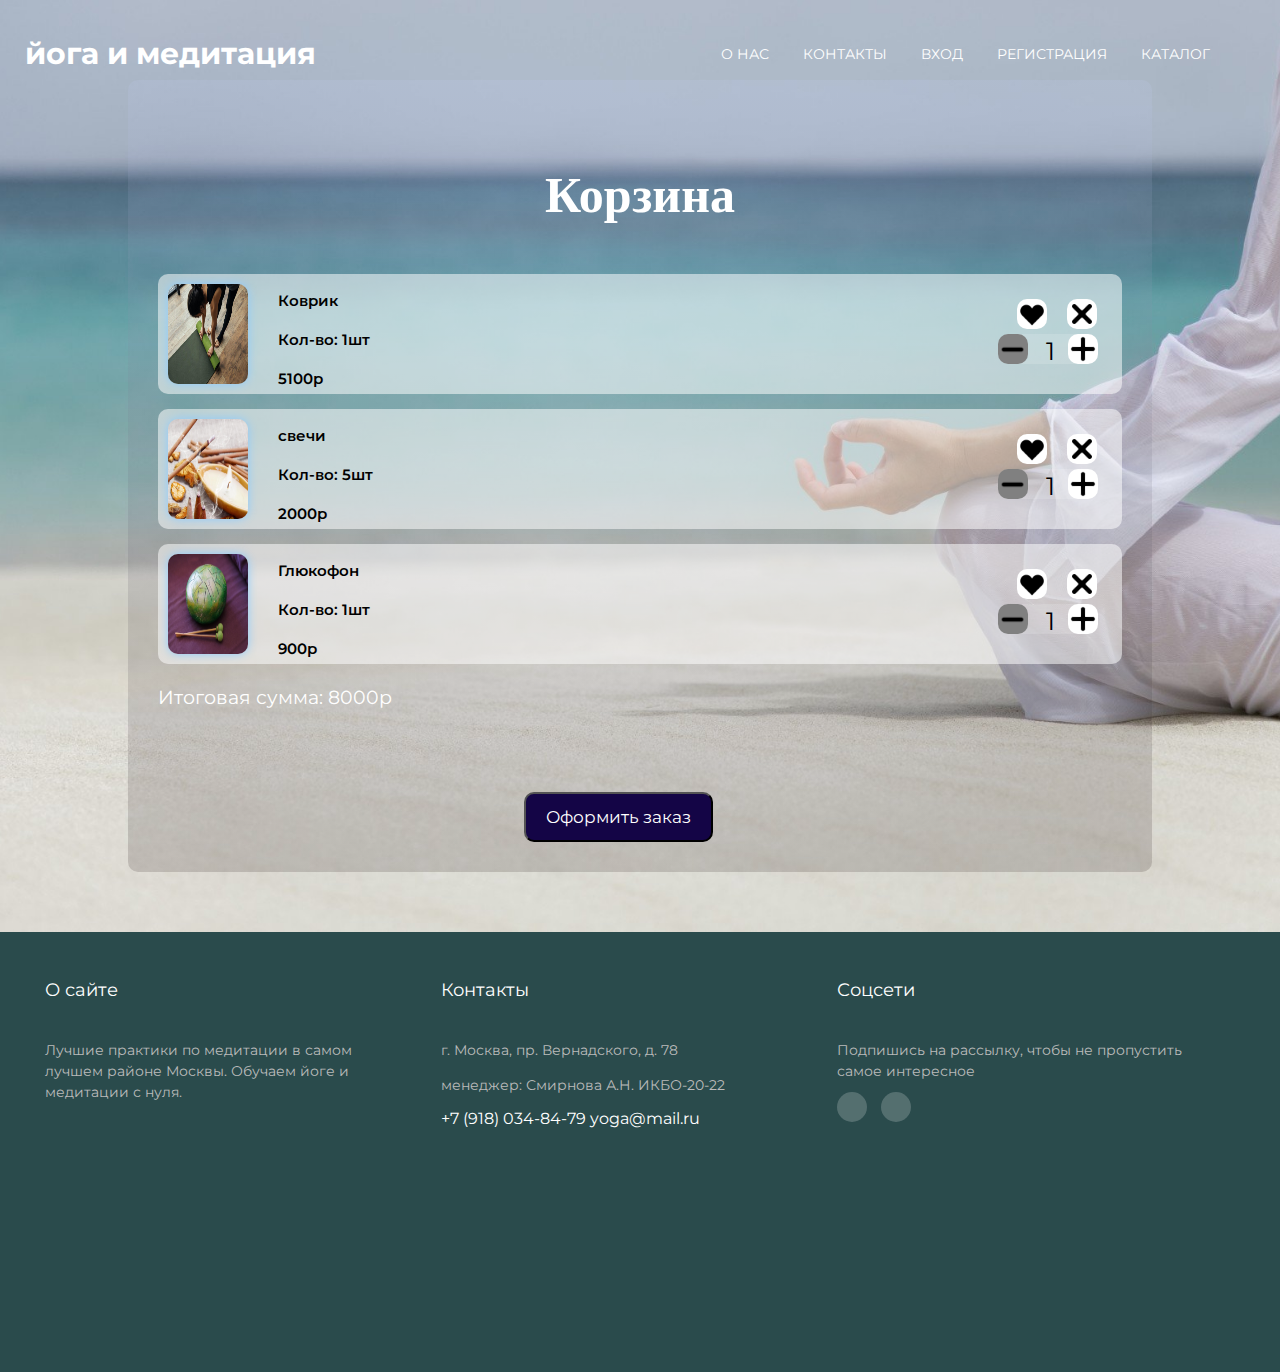
<file: cart.html>
<!DOCTYPE html>
<html lang="en">
  <head>
    <meta charset="UTF-8" />
    <meta name="viewport" content="width=device-width, initial-scale=1.0" />
    <title>Cart</title>
    <link rel="stylesheet" href="assets/css/cart.css" />

      <link href="https://fonts.googleapis.com/css?family=Kaushan+Script|Montserrat:300i,400,700&amp;subset=cyrillic-ext" rel="stylesheet">
    <link rel="stylesheet" href="https://use.fontawesome.com/releases/v5.7.2/css/all.css" integrity="sha384-fnmOCqbTlWIlj8LyTjo7mOUStjsKC4pOpQbqyi7RrhN7udi9RwhKkMHpvLbHG9Sr" crossorigin="anonymous">
  </head>
  
<header class="header">
  <div class="container">
      <div class="header__inner">
          <input id="nav-toggle-checkbox" type="checkbox" />
          <label class="menu__btn" for="nav-toggle-checkbox">
              <div class="nav-toggle" type="button">
                  <span class="nav-toggle__item">Menu</span>
              </div>
          </label>
          <div class="header__logo">йога и медитация</div>
          
          <nav class="nav">
              <a class="nav__link" href="./index.html">о нас</a>
              <a class="nav__link" href="#footer">контакты</a>
              <a class="nav__link" href="./login.html">вход</a>
              <a class="nav__link" href="./registration.html">регистрация</a>
              <a class="nav__link" href="./catalog.html">каталог</a>
              <a class="nav__link" href="./cart.html">
                  <i class="fas fa-shopping-cart"></i>
              </a>
              
          </nav>

          
      </div>
  </div>
</header>

  <body>
    <main>
      <section class="intro">
        <div class="container1">
          <h1>Корзина</h1>
          <div class="cont"></div>
          <button id="button_do">Оформить заказ</button>
        </div>
      </section>
    </main>
    <footer class="footer" id="footer">
      <div class="footer-row">
          <div class="footer-col">
                <h4>О сайте</h4>
                <p class="example_1">
                    Лучшие практики по медитации в самом лучшем районе Москвы. Обучаем йоге и медитации с нуля.
                </p>
            </div>
            <div class="footer-col">
                <h4>Контакты</h4>
                <p class="adress">
                    г. Москва, пр. Вернадского, д. 78
                </p>
                <p class="adress">
                    менеджер: Смирнова А.Н. ИКБО-20-22
                </p>
                <a 
                href="tel:+79180348479" id="contacts">+7 (918) 034-84-79
                </a>
                
                <a href="mailto:yoga@mail.ru" id="contacts">yoga@mail.ru</a>
                
            </div>
            
            <div class="footer-col">
                <h4>Соцсети</h4>
                <p>Подпишись на рассылку, чтобы не пропустить самое интересное</p>
                <div class="social-links">
                    <a href="#"><i class="fab fa-youtube"></i></a>
                    <a href="#"><i class="fab fa-vk"></i></a>
                </div>
                
            </div>
      </div>
 </footer>
  </body>
  <script src="cart.js"></script>
</html>
</file>
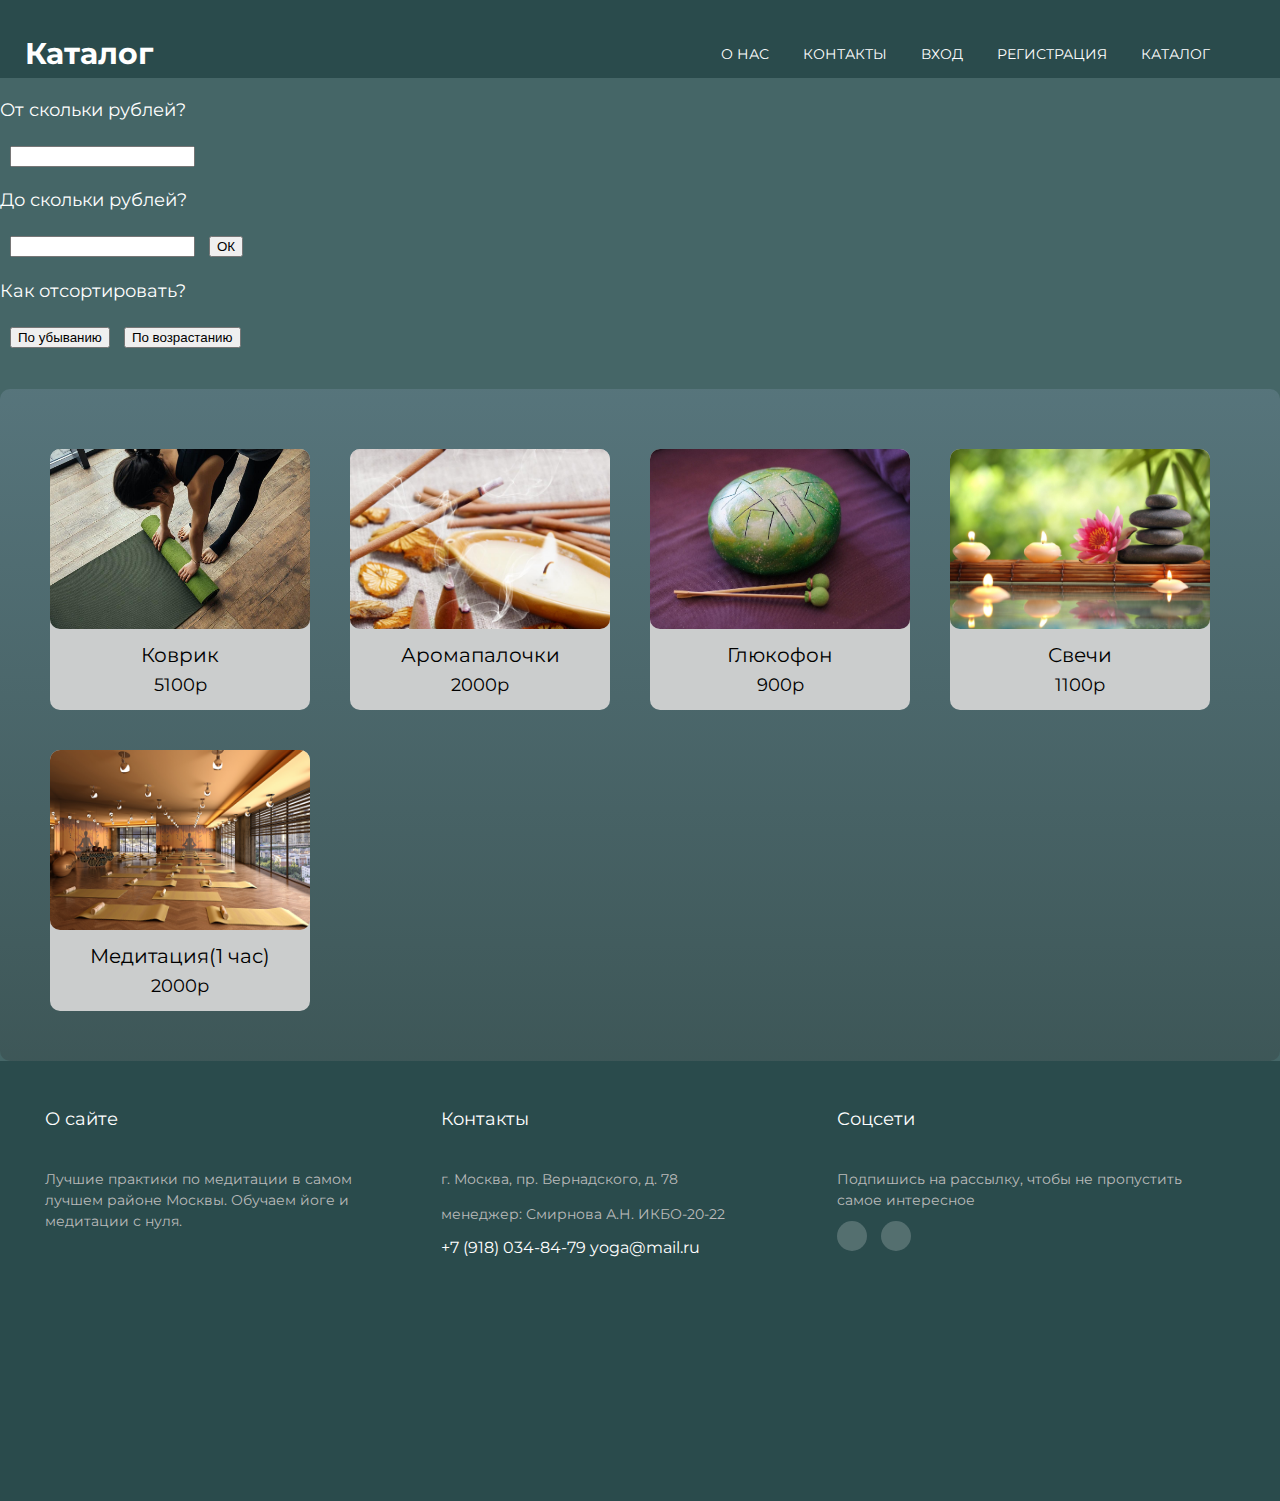
<file: catalog.html>
<!DOCTYPE html>
<html lang="en">
  <head>
    <meta charset="UTF-8" />
    <meta name="viewport" content="width=device-width, initial-scale=1.0" />
    <title>Catalog</title>
    <link rel="stylesheet" href="assets/css/catalog.css" />
    <link href="https://fonts.googleapis.com/css?family=Kaushan+Script|Montserrat:300i,400,700&amp;subset=cyrillic-ext" rel="stylesheet">
    <link rel="stylesheet" href="https://use.fontawesome.com/releases/v5.7.2/css/all.css" integrity="sha384-fnmOCqbTlWIlj8LyTjo7mOUStjsKC4pOpQbqyi7RrhN7udi9RwhKkMHpvLbHG9Sr" crossorigin="anonymous">
  </head>
  <body>

  <header class="header">
      <div class="container">
          <div class="header__inner">
              <input id="nav-toggle-checkbox" type="checkbox" />
              <label class="menu__btn" for="nav-toggle-checkbox">
                  <div class="nav-toggle" type="button">
                      <span class="nav-toggle__item">Menu</span>
                  </div>
              </label>
              <div class="header__logo">Каталог</div>

              <nav class="nav">
                <a class="nav__link" href="./index.html">о нас</a>
                <a class="nav__link" href="#footer">контакты</a>
                <a class="nav__link" href="./login.html">вход</a>
                <a class="nav__link" href="./registration.html">регистрация</a>
                <a class="nav__link" href="./catalog.html">каталог</a>
                <a class="nav__link" href="./cart.html">
                    <i class="fas fa-shopping-cart"></i>
                </a>
                
            </nav>


          </div>
      </div>
  </header>

  <p>От скольки рублей?</p>
    <input />
    <p>До скольки рублей?</p>
    <input />
    <button type="submit">ОК</button>

    <p>Как отсортировать?</p>
    <button id="incr_button">По убыванию</button>
    <button id="decr_button">По возрастанию</button>
    <div class="container1"></div>
    <footer class="footer"  id="footer">
      <div class="footer-row">
           <div class="footer-col">
                <h4>О сайте</h4>
                <p class="example_1">
                    Лучшие практики по медитации в самом лучшем районе Москвы. Обучаем йоге и медитации с нуля.
                </p>
            </div>
            <div class="footer-col">
                <h4>Контакты</h4>
                <p class="adress">
                    г. Москва, пр. Вернадского, д. 78
                </p>
                <p class="adress">
                    менеджер: Смирнова А.Н. ИКБО-20-22
                </p>
                <a 
                href="tel:+79180348479" id="contacts">+7 (918) 034-84-79
                </a>
                
                <a href="mailto:yoga@mail.ru" id="contacts">yoga@mail.ru</a>
                
            </div>
            
            <div class="footer-col">
                <h4>Соцсети</h4>
                <p>Подпишись на рассылку, чтобы не пропустить самое интересное</p>
                <div class="social-links">
                    <a href="#"><i class="fab fa-youtube"></i></a>
                    <a href="#"><i class="fab fa-vk"></i></a>
                </div>
                
            </div>
      </div>
 </footer>
  </body>
  <script src="catalog.js"></script>
</html>
</file>
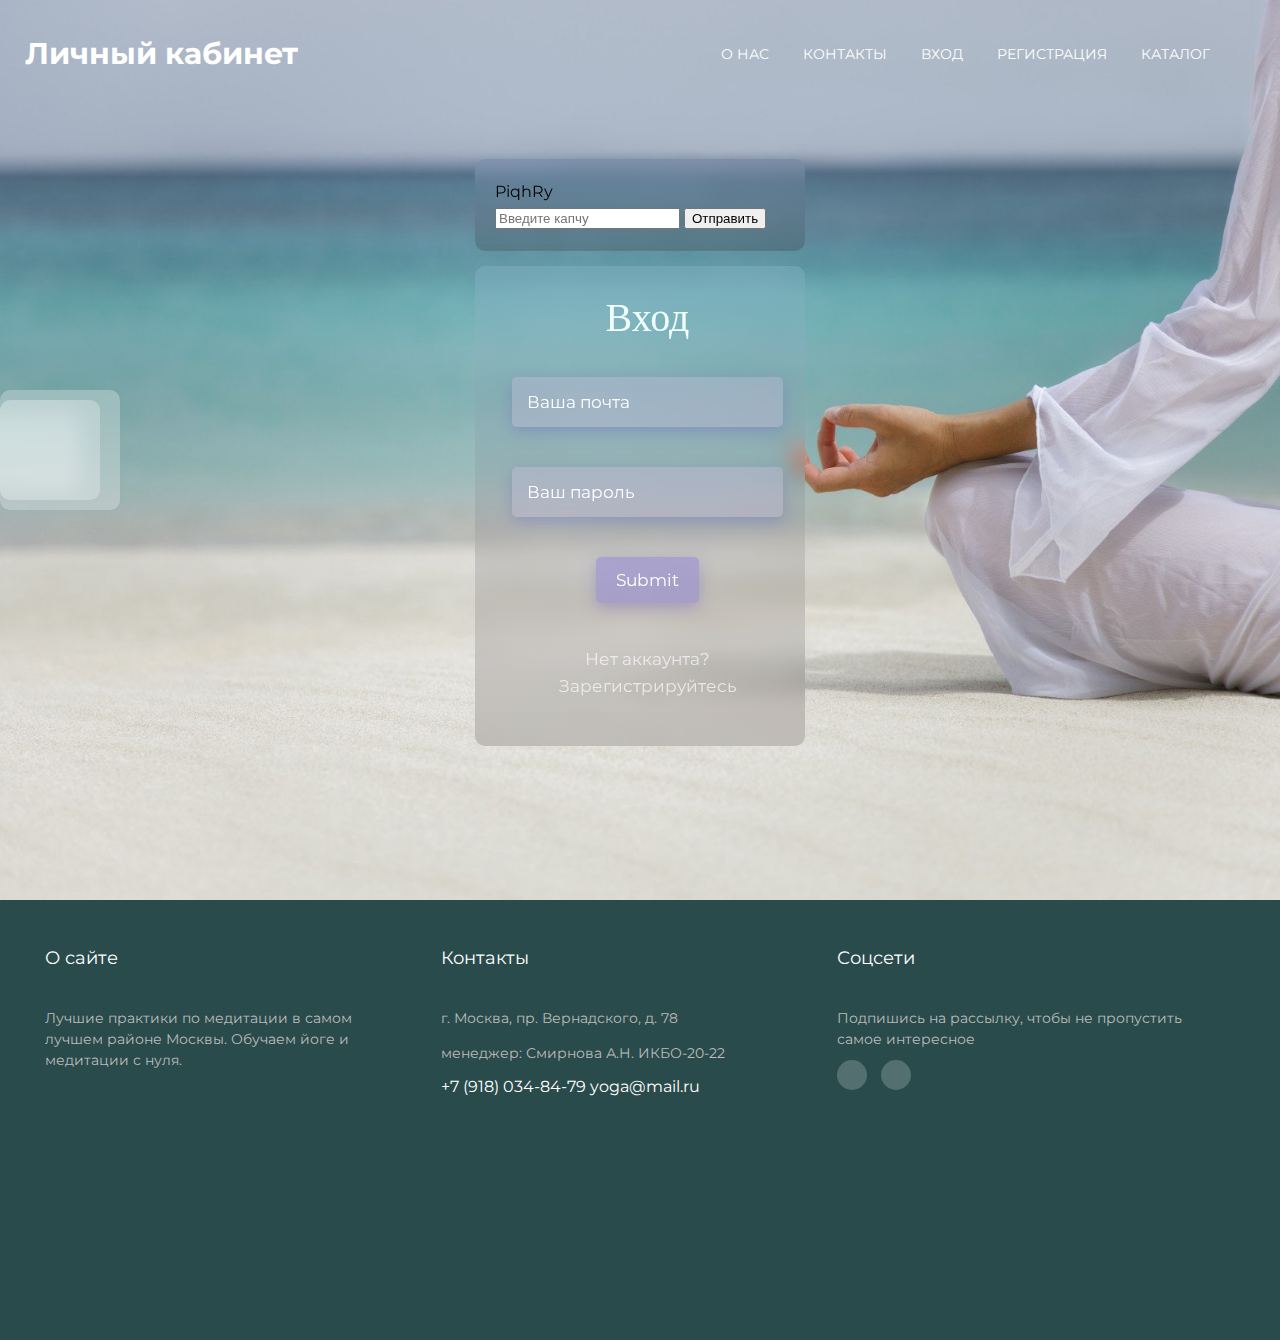
<file: login.html>
<!DOCTYPE html>
<html lang="en">
  <head>
    <meta charset="UTF-8" />
    <meta name="viewport" content="width=device-width, initial-scale=1.0" />
    <title>Login</title>
    <link rel="stylesheet" href="assets/css/style_log.css" />
    <link href="https://fonts.googleapis.com/css?family=Kaushan+Script|Montserrat:300i,400,700&amp;subset=cyrillic-ext" rel="stylesheet">
    <link rel="stylesheet" href="https://use.fontawesome.com/releases/v5.7.2/css/all.css" integrity="sha384-fnmOCqbTlWIlj8LyTjo7mOUStjsKC4pOpQbqyi7RrhN7udi9RwhKkMHpvLbHG9Sr" crossorigin="anonymous">

  </head>
  <header class="header">
    <div class="container">
        <div class="header__inner">
            <input id="nav-toggle-checkbox" type="checkbox" />
            <label class="menu__btn" for="nav-toggle-checkbox">
                <div class="nav-toggle" type="button">
                    <span class="nav-toggle__item">Menu</span>
                </div>
            </label>
            <div class="header__logo">Личный кабинет</div>
            
            <nav class="nav">
              <a class="nav__link" href="./index.html">о нас</a>
              <a class="nav__link" href="#footer">контакты</a>
              <a class="nav__link" href="./login.html">вход</a>
              <a class="nav__link" href="./registration.html">регистрация</a>
              <a class="nav__link" href="./catalog.html">каталог</a>
              <a class="nav__link" href="./cart.html">
                  <i class="fas fa-shopping-cart"></i>
              </a>
              
          </nav>

            
        </div>
    </div>
</header>

  <body>
    <div class="intro">
        <span id="span1"></span>
        <span id="span1"></span>
        <span id="span1"></span>
        <!-- <h2 class="intro__suptitle">Личный кабинет</h2> -->
        <form id="captchaForm" onsubmit="validateCaptcha(event)">
        <div id="captcha"></div>
        <input type="text" id="captchaInput" placeholder="Введите капчу" />
        <button type="submit" id="submitButton">Отправить</button>
        </form>
    

    <script src="capcha.js"></script>
    <form action="" method="get">
      <fieldset>
        <legend>Вход</legend>
        <div class="aaa">
          <p>
            <input
              class="input_value"
              type="email"
              name="email"
              pattern="[a-z0-9._%+-]+@[a-z0-9.-]+\.[a-z]{2,}$"
              required
              placeholder="Ваша почта"
            />
          </p>
          <p>
            <input
              class="input_value"
              type="password"
              name="password"
              id="password"
              placeholder="Ваш пароль"
              required
            />
          </p>
          <p>
            <input type="submit" id="button-g" disabled onclick="fun()" />
          </p>
          <a href="registration.html" class="button"
            >Нет аккаунта? Зарегистрируйтесь</a>
        </div>
      </fieldset>
    </form>
    
    </div>
    

    <footer class="footer"  id="footer">
      <div class="footer-row">
          <div class="footer-col">
                <h4>О сайте</h4>
                <p class="example_1">
                    Лучшие практики по медитации в самом лучшем районе Москвы. Обучаем йоге и медитации с нуля.
                </p>
            </div>
            <div class="footer-col">
                <h4>Контакты</h4>
                <p class="adress">
                    г. Москва, пр. Вернадского, д. 78
                </p>
                <p class="adress">
                    менеджер: Смирнова А.Н. ИКБО-20-22
                </p>
                <a 
                href="tel:+79180348479" id="contacts">+7 (918) 034-84-79
                </a>
                
                <a href="mailto:yoga@mail.ru" id="contacts">yoga@mail.ru</a>
                
            </div>
            
            <div class="footer-col">
                <h4>Соцсети</h4>
                <p>Подпишись на рассылку, чтобы не пропустить самое интересное</p>
                <div class="social-links">
                    <a href="#"><i class="fab fa-youtube"></i></a>
                    <a href="#"><i class="fab fa-vk"></i></a>
                </div>
                
            </div>
      </div>
 </footer>
  </body>
  <script src="capcha.js"></script>
</html>
</file>
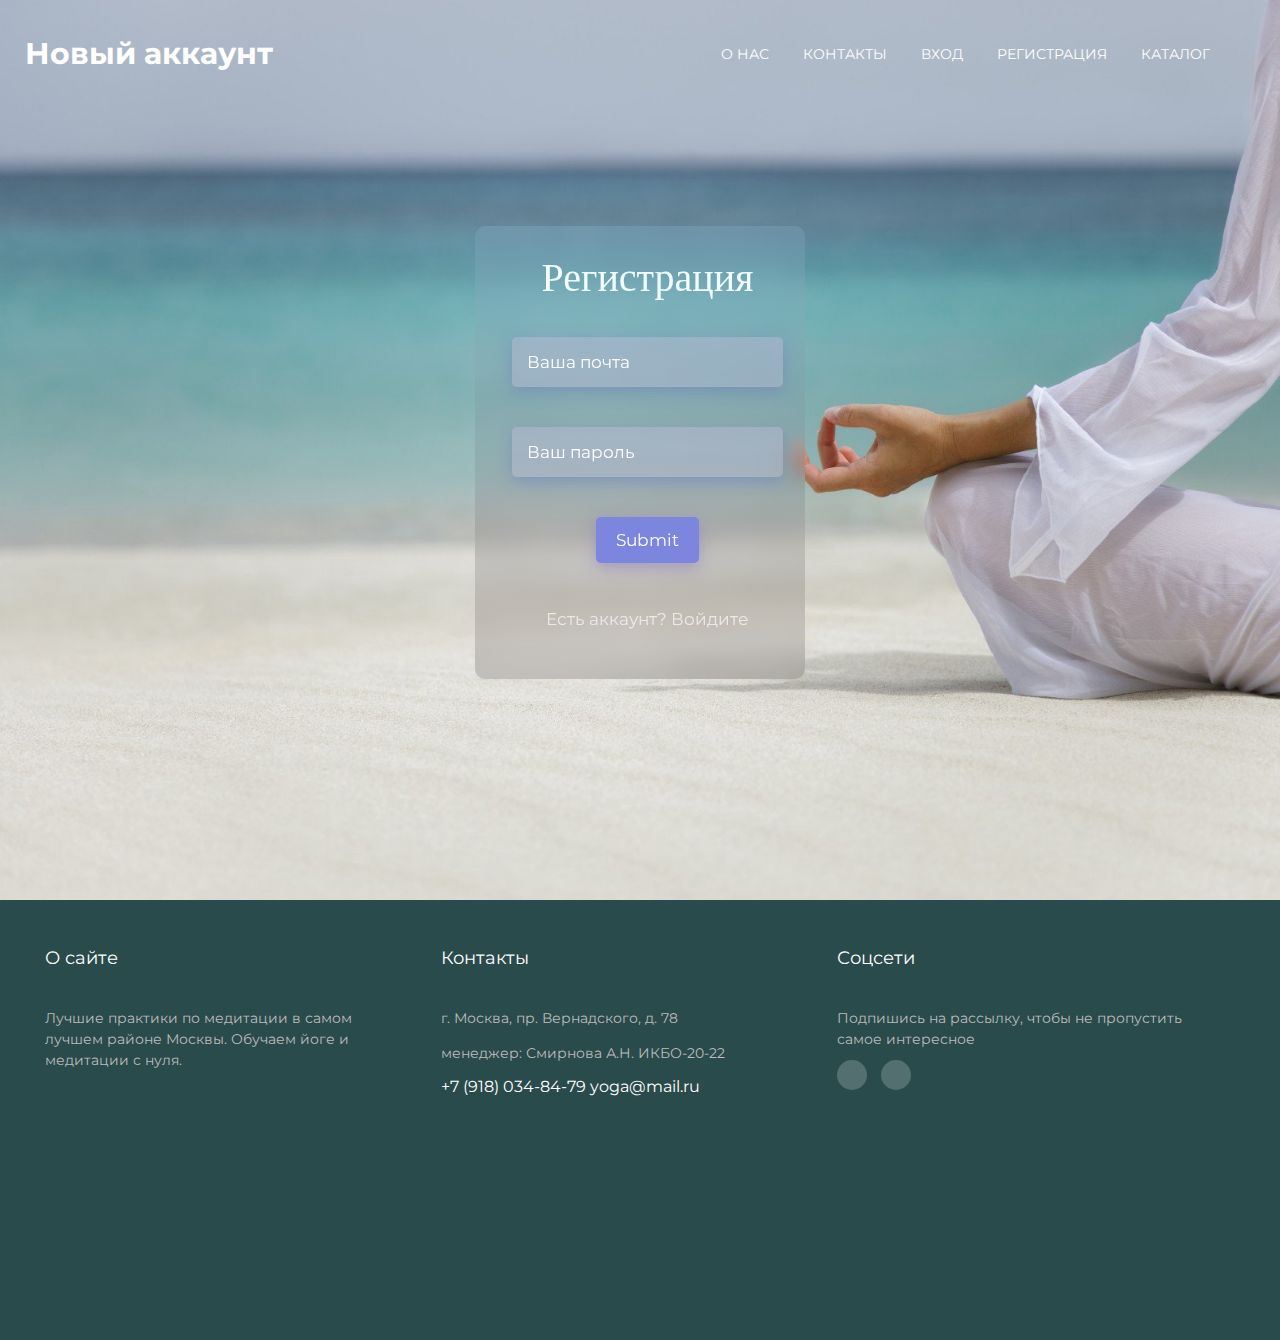
<file: registration.html>
<!DOCTYPE html>
<html lang="en">
  <head>
    <meta charset="UTF-8" />
    <meta name="viewport" content="width=device-width, initial-scale=1.0" />
    <title>Login</title>
    <link rel="stylesheet" href="assets/css/style_reg.css" />
    <link href="https://fonts.googleapis.com/css?family=Kaushan+Script|Montserrat:300i,400,700&amp;subset=cyrillic-ext" rel="stylesheet">
    <link rel="stylesheet" href="https://use.fontawesome.com/releases/v5.7.2/css/all.css" integrity="sha384-fnmOCqbTlWIlj8LyTjo7mOUStjsKC4pOpQbqyi7RrhN7udi9RwhKkMHpvLbHG9Sr" crossorigin="anonymous">

  </head>
  <header class="header">
    <div class="container">
        <div class="header__inner">
            <input id="nav-toggle-checkbox" type="checkbox" />
            <label class="menu__btn" for="nav-toggle-checkbox">
                <div class="nav-toggle" type="button">
                    <span class="nav-toggle__item">Menu</span>
                </div>
            </label>
            <div class="header__logo">Новый аккаунт</div>
            
            <nav class="nav">
              <a class="nav__link" href="./index.html">о нас</a>
              <a class="nav__link" href="#footer">контакты</a>
              <a class="nav__link" href="./login.html">вход</a>
              <a class="nav__link" href="./registration.html">регистрация</a>
              <a class="nav__link" href="./catalog.html">каталог</a>
              <a class="nav__link" href="./cart.html">
                  <i class="fas fa-shopping-cart"></i>
              </a>
              
          </nav>

            
        </div>
    </div>
</header>

  <body>
    <div class="intro">
        <span></span>
        <span></span>
        <span></span>
        <!-- <h2 class="intro__suptitle">Новый аккаунт</h2> -->
        
    

    <script src="capcha.js"></script>
    <form action="" method="get">
      <fieldset>
        <legend>Регистрация</legend>
        <div class="aaa">
          <p>
            <input
              class="input_value"
              type="email"
              name="email"
              pattern="[a-z0-9._%+-]+@[a-z0-9.-]+\.[a-z]{2,}$"
              required
              placeholder="Ваша почта"
            />
          </p>
          <p>
            <input
              class="input_value"
              type="password"
              name="password"
              id="password"
              placeholder="Ваш пароль"
              required
            />
          </p>
          <p>
            <input type="submit" id="button-g"/>
          </p>
          <a href="login.html" class="button"
            >Есть аккаунт? Войдите</a>
        </div>
      </fieldset>
    </form>
    </div>
    

    <footer class="footer"  id="footer">
      <div class="footer-row">
           <div class="footer-col">
                <h4>О сайте</h4>
                <p class="example_1">
                    Лучшие практики по медитации в самом лучшем районе Москвы. Обучаем йоге и медитации с нуля.
                </p>
            </div>
            <div class="footer-col">
                <h4>Контакты</h4>
                <p class="adress">
                    г. Москва, пр. Вернадского, д. 78
                </p>
                <p class="adress">
                    менеджер: Смирнова А.Н. ИКБО-20-22
                </p>
                <a 
                href="tel:+79180348479" id="contacts">+7 (918) 034-84-79
                </a>
                
                <a href="mailto:yoga@mail.ru" id="contacts">yoga@mail.ru</a>
                
            </div>
            
            <div class="footer-col">
                <h4>Соцсети</h4>
                <p>Подпишись на рассылку, чтобы не пропустить самое интересное</p>
                <div class="social-links">
                    <a href="#"><i class="fab fa-youtube"></i></a>
                    <a href="#"><i class="fab fa-vk"></i></a>
                </div>
                
            </div>
      </div>
 </footer>
  </body>
  <script src="capcha.js"></script>
</html>
</file>
<file: assets/css/cart.css>
body {
  background-color: #ffffff;
  font-family: 'Montserrat', sans-serif;
  line-height: 1.6;
  margin: 0;
}
/* 
h1 {
  font-family: 'Montserrat', sans-serif;
  font-weight: 10;
  color: white;
  font-size: 40px;
  text-align: center;
  margin-bottom: 80px;
} */


/* container */
.container {
  width: 100%;
  max-width: 1230px;
  padding: 0 15px;
  margin: 0 auto;
}
.container1 {
  background-image: linear-gradient(
    to bottom,
    rgba(200, 211, 255, 0.134),
      rgba(23, 8, 8, 0.16)
  );
  padding: 30px;
  padding-top: 40px;
  margin: auto;
  margin-top: 80px;

  margin-bottom: 60px;
  margin-left: 10%;
  margin-right: 10%;
  border-radius: 10px;
 
  position: relative;
}

.product-container {
  position: relative;
  width: 100%;
  height: 120px;
  border-radius: 10px;
  background-color: rgba(255, 255, 255, 0.527);
  display: flex;
  flex-wrap: wrap;
  margin-bottom: 15px;
  transition: filter 0.2s ease;
}

.product-container:hover {
  transform: scale(1.05);
}

.img-for-product {
  margin: 10px;
  height: 100px;
  width: 80px;
  border-radius: 10px;
  box-shadow: 0 0 10px #8bcbff;
}

.inscriptions-text {
  top: 10px;
  left: 10px;
  font-family: 'Montserrat', sans-serif;
  font-weight: 600;
  font-size: 15px;
}

.inscriptions {
  margin-left: 20px;

}

#button_do {
  font-size: 17px;
  font-family: 'Montserrat', sans-serif;
  display: inline-block;
  padding: 13px 20px;
  color: rgb(255, 255, 255);
  background-color: #140546;
  border-radius: 10px;
  text-decoration: none;
  margin-top: 60px;
  margin-left: 38%;
  margin-right: 38%;
  
}

.like-container {
  position: absolute;
  width: 30px;
  height: 30px;
  right: 75px;
  top: calc(50% - 35px);
}

.background {
  position: relative;
  background-color: white;
  border-radius: 10px;
  width: 30px;
  height: 30px;
}

.like {
  position: absolute;
  height: 24px;
  width: 24px;
  margin-top: 4px;
  margin-left: 3px;
}

.cross-container {
  position: absolute;
  width: 30px;
  height: 30px;
  right: 25px;
  top: calc(50% - 35px);
}

.cross {
  position: absolute;
  height: 20px;
  width: 20px;
  margin-top: 5px;
  margin-left: 5px;
}

.counter-container {
  position: absolute;
  display: flex;
  width: 100px;
  height: 30px;
  top: calc(50%);
  right: 24px;
  border-radius: 10px;
  background-color: #ffffff27;
}

.plus-container {
  position: absolute;
  right: 0;
  background-color: white;
  width: 30px;
  height: 30px;
  border-radius: 10px;
}

.minus-container {
  position: absolute;
  background-color: gray;
  width: 30px;
  height: 30px;
  border-radius: 10px;
}

.minus {
  position: absolute;
  top: 1px;
  width: 29px;
  height: 29px;
}

.plus {
  position: absolute;
  top: 6px;
  left: 6px;
  transform: rotate(45deg);
  width: 18px;
  height: 18px;
}

.num {
  position: absolute;
  font-family: 'Montserrat', sans-serif;
  color: black;
  font-size: 25px;
  right: 43%;
  top: -3px;
  margin: 0;
}

.summa {
  font-family: 'Montserrat', sans-serif;
  color: rgb(255, 255, 255);
  font-size: 19px;
}

h1 {
  margin-bottom: 40px;
  font-family: 'Kaushan Script', cursive;
  font-size: 50px;
  color: #fff;
  text-align: center;
  z-index: 100;
}

.intro {
  display: flex;
  flex-direction: column;
  justify-content: center;
  width: 100%;
  height: 100vh;
  min-height: 100px;
  position: relative;

  background: url("../images/background.jpg") center no-repeat;
  -webkit-background-size: cover;
  background-size: cover;
}

/* footer */

.footer-row {
  display: flex;
  align-items: start;
  flex-wrap: wrap;
  /* display: grid; */
  /* grid-template-columns: repeat(3, 3fr); */
}

.footer{
  background-color: #2a4b4c;
  padding: 20px 30px;
  min-height: 400px;
}

.footer-col{
  width: 30%;
  padding: 0 15px; 
}

.footer p {
  color: #bbbbbb;
  font-size: 14px;
  line-height: 1.5;
  margin-bottom: 10px;
}

.footer-col ul{
  list-style: none;
}

.footer-col h4{
  font-size: 18px;
  color: #ffffff;
  margin-bottom: 35px;
  font-weight: normal;
  position: relative;
}



.footer-col ul li a{
  font-size: 14px;
  color: #ffffff;
  text-decoration: none;
  font-weight: 300;
  color: #bbbbbb;
  display: block;
  transition: all 0.3s ease;
}

.footer-col ul li:not(:last-child) {
  margin-bottom: 10px;
}

.footer-col .social-links a{
  display: inline-block;
  height: 30px;
  width: 30px;
  background-color: rgba(255,255,255,0.2);
  margin:0 10px 10px 0;
  text-align: center;
  line-height: 30px;
  border-radius: 50%;
  color: #ffffff;
  transition: all 0.5s ease;
}

.footer .subscribe {
  margin-top: 10px;
  position: relative;
}

.footer input {
  outline: none;
  border: 1px solid #fff;
  background: #10201c;
  height: 40px;
  font-size: 14px;
  color: #fff;
  width: 100%;
  padding-left: 20px;
  caret-color: #fff;
}

.subfooter {
  background: #121212;
  color:rgb(170, 170, 170);
  padding: 30px 70px;
  font-size: 12px;
  text-align: center;
}

/*social*/

.footer-col .social-links a{
display: inline-block;
height: 30px;
width: 30px;
background-color: rgba(255,255,255,0.2);
margin:0 10px 10px 0;
text-align: center;
line-height: 30px;
border-radius: 50%;
color: #ffffff;
transition: all 0.5s ease;
}
.footer-col .social-links a:hover{
color: #24262b;
background-color: #ffffff;
}

i {
margin-top: 6px;
}
/* 10 практика */

/* Header */
.header {
  width: 100%;
  padding-top: 30px;

  position: absolute;
  top: 0;
  left: 0;
  right: 0;
  z-index: 1000;
}

.header .fixed {
  background-color: #eb8b8d;
  box-shadow: 0 3px 10px rgba(0, 0, 0, 0.2);

  position: fixed;
  top: 0;
  left: 0;
  right: 0;

  transform: translate3d(0, 0, 0);
}

.header.active {
  background-color: #eb8b8d;
}

.header__inner {
  display: flex;
  justify-content: space-between;
  align-items: center;
}

.header__logo {
  font-size: 30px;
  font-weight: 700;
  color: #fff;
}


/* Nav */
.nav {
  font-size: 14px;
  text-transform: uppercase;
}
.menu__btn{
  display: inline-block;
  width: 30px;
  height: 20px;
  border: 0;
  background: none;
  cursor: pointer;
  position: absolute;
  top: 24px;
  right: 24px;
  z-index: 1;
}

#nav-toggle-checkbox{
  position: absolute;
  z-index: -666;
  opacity: 0;
}
#nav-toggle-checkbox:checked ~ .nav{
  display: block;
}
#nav-toggle-checkbox:checked ~ .menu__btn > .nav-toggle > .nav-toggle__item{
  background-color: rgba(0,0,0,0) !important;
}
#nav-toggle-checkbox:checked ~ .menu__btn > .nav-toggle > .nav-toggle__item:before{
  animation-name: before_anim_in;
  animation-direction: normal;

  animation-fill-mode: forwards;         /* When the spec is finished */

  animation-duration: 0.3s;
}
#nav-toggle-checkbox:checked ~ .menu__btn > .nav-toggle > .nav-toggle__item:after{
  animation-name: after_anim_in;
  animation-direction: normal;
  animation-fill-mode: forwards;         /* When the spec is finished */

  animation-duration: 0.3s;
}



@keyframes after_anim_in {
  from {
      bottom: 8px;
  }
  50%{
      bottom: 0;
  }

  to {
      bottom: 0;
      transform: rotate(-45deg);
  }
}
@keyframes before_anim_in {
  from {
      top: 8px;
  }
  50%{
      top: 0;
  }

  to {
      top: 0;
      transform: rotate(45deg);
  }
}


.nav__link {
  display: inline;
  vertical-align: top;
  margin: 0 15px;
  position: relative;

  color: #fff;
  text-decoration: none;

  transition: color .1s linear;
}
.nav-toggle {
  width: 30px;
  padding: 10px 0;
  display: none;
  margin-left: 0;

  font-size: 0;
  color: transparent;

  border: 0;
  background: none;
  cursor: pointer;
}


.nav__link:after {
  content: "";
  display: block;
  width: 100%;
  height: 3px;

  background-color: #fce38a;
  opacity: 0;

  position: absolute;
  top: 100%;
  left: 0;
  z-index: 1;

  transition: opacity .1s linear;
}

.nav__link:hover {
  color: #fce38a;
}

.nav__link:hover:after,
.nav__link.active:after {
  opacity: 1;
}

.nav__link.active {
  color: #fce38a;
}


/* Nav toggle */
.nav-toggle {
  width: 30px;
  padding: 10px 0;
  display: none;

  font-size: 0;
  color: transparent;

  border: 0;
  background: none;
  cursor: pointer;

  position: absolute;
  top: 24px;
  right: 24px;
  z-index: 1;
}

.nav-toggle__item {
  display: block;
  width: 100%;
  height: 3px;

  background-color: #fff;

  position: absolute;
  top: 0;
  right: 0;
  bottom: 0;
  left: 0;
  margin: auto;

  transition: background .2s linear;
}

.nav-toggle.active .nav-toggle__item ~ .nav{
  background: none;
}

.nav-toggle__item:before,
.nav-toggle__item:after {
  content: "";
  width: 100%;
  height: 3px;

  background-color: #fff;

  position: absolute;
  left: 0;
  z-index: 1;

  transition: transform .2s linear;
}

.nav-toggle__item:before {
  top: -8px;
}

.nav-toggle__item:after {
  bottom: -8px;
}

.nav-toggle.active .nav-toggle__item:before {
  transform-origin: left top;
  transform: rotate(45deg) translate3d(0px, -2px, 0)
}

.nav-toggle.active .nav-toggle__item:after {
  transform-origin: left bottom;
  transform: rotate(-45deg) translate3d(0px, 3px, 0);
}


/* Button */
.btn {
  display: inline-block;
  vertical-align: top;
  padding: 8px 30px;

  border: 3px solid #fff;

  font-size: 14px;
  font-weight: 700;
  color: #fff;
  text-transform: uppercase;
  text-decoration: none;

  transition: background .1s linear, color .1s linear;
}

.btn:hover {
  background-color: #fff;
  color: #333;
}




/* Intro */
.intro {
  display: flex;
  flex-direction: column;
  justify-content: center;
  width: 100%;
  min-height: 820px;
  position: relative;
  height: auto;
  background: url("../images/background.jpg") center no-repeat;
  -webkit-background-size: cover;
  background-size: cover;
}

.intro__inner {
  width: 100%;
  max-width: 880px;
  margin: 0 auto;

  text-align: center;
}

.intro__title {
  color: #fff;
  font-size: 150px;
  font-weight: 700;
  text-transform: uppercase;
  line-height: 1;
}

.intro__title:after {
  content: "";
  display: block;
  width: 60px;
  height: 3px;
  margin: 60px auto;

  background-color: #fff;
}

.intro__suptitle {
  margin-bottom: 20px;

  font-family: 'Kaushan Script', cursive;
  font-size: 72px;
  color: #fff;
}

/* Section */
.section {
  padding: 80px 0;
}

.section--devices {
  margin-bottom: 40px;
  padding-bottom: 0;

  background: url("../images/devices-bg.jpg") center no-repeat;
  -webkit-background-size: cover;
  background-size: cover;
}

.section--gray {
  background-color: #f8f8f8;
}

.section--gray2 {
  background-color: #919090;
}

.section--map {
  padding: 40px 0;
  background: #e6e6e6 url("../images/map-bg.jpg") center no-repeat / cover;
}

.section__header {
  width: 100%;
  max-width: 950px;
  margin: 0 auto 50px;

  text-align: center;
}

.section__suptitle {
  font-family: 'Kaushan Script', cursive;
  font-size: 24px;
  color: #333;
}

.section__title {
  font-size: 30px;
  font-weight: 700;
  color: #333;
  text-transform: uppercase;
}

.section__title:after {
  content: "";
  display: block;
  width: 60px;
  height: 3px;
  margin: 30px auto;

  background-color: #f38181;
}

.section__text {
  font-size: 15px;
  color: #999;
}



@media (max-width: 1230px) {

  /* Intro */
  .intro__suptitle {
      font-size: 52px;
  }

  .intro__title {
      font-size: 120px;
  }

  /* Reviews */
  .reviews__text {
      font-size: 20px;
  }


}

@media (max-width: 990px) {

  /* Intro */
  .intro__suptitle {
      font-size: 32px;
  }

  .intro__title {
      font-size: 80px;
  }


}

@media (max-width: 770px) {

  /* Intro */
  .intro {
      min-height: 650px;
  }


  /* Header */
  .header {
      padding: 10px 0;
  }

  /* Nav */
  .nav {
      display: none;
      width: 100%;

      position: absolute;
      top: 100%;
      left: 0;

      background-color: #508587;
  }

  .nav__link {
      display: block;
      margin: 0;
      padding: 8px 20px;
  }

  .nav-toggle {
      display: block;
  }


  /* Section */
  .section {
      padding: 40px 0;
  }

  .section--devices {
      padding-bottom: 0;
  }



}


@media (max-width: 575px) {

  /* Intro */
  .intro__suptitle {
      font-size: 22px;
  }

  .intro__title {
      font-size: 40px;
  }

  /* Section */
  .section__header {
      margin-bottom: 50px;

  }


  .section__suptitle {
      font-size: 20px;
  }

  .section__title {
      font-size: 24px;
  }

  .section__title:after {
      margin: 20px auto;
  }
  text{
    color: none;
  }

}
@media (max-width: 500px){
  .inscriptions-text{
    font-size: 0;
  }

}
#contacts{
  text-decoration: none;
  color: white;
}
</file>
<file: assets/css/catalog.css>
body {
  background-color: rgba(1, 46, 48, 0.734);
  font-family: 'Montserrat', sans-serif;
  line-height: 1.6;
  margin: 0;
}nav-toggle
p,input,button{
  margin-left: 10px;
}
 
.container {
  width: 100%;
  max-width: 1230px;
  padding: 0 15px;
  margin: 0 auto;
}
h1 {
  font-family: 'Kaushan Script', cursive;
  font-weight: 10;
  color: white;
  font-size: 72px;
  text-align: center;
  margin-bottom: 40px;
}

.container1 {
  display: flex;
  flex-wrap: wrap;
  background-image: linear-gradient(
    to bottom,
    rgba(200, 211, 255, 0.134),
      rgba(23, 8, 8, 0.16)
  );
  padding: 30px;
  padding-top: 40px;
  margin: auto;
  margin-top: 40px;
  border-radius: 10px;
  width: auto;
  position: relative;
}

.product-container {
  position: relative;

  width: 260px;
  height: auto;
  padding-bottom: 10px;
  background-color: #cbcdcd;
  border-radius: 10px;
  margin: 20px;
}

.product-img {
  overflow: hidden;
  display: block;
  width: 260px;
  height: 180px;
  border-radius: 10px;
  margin-bottom: 0;
  padding-bottom: 0;
}

.caption {
  font-family: 'Montserrat', sans-serif;
  font-size: 20px;
  margin-top: 10px;
  text-align: center;
}

.caption-price {
  font-family: 'Montserrat', sans-serif;
  font-size: 18px;
  text-align: center;
}

p {
  color: white;
  font-family: 'Montserrat', sans-serif;

  font-size: 18px;
}

.intro {
  display: flex;
  flex-direction: column;
  justify-content: center;
  width: 100%;
  height: 100vh;
  min-height: 100px;
  position: relative;

  background: url("../images/background.jpg") center no-repeat;
  -webkit-background-size: cover;
  background-size: cover;
}

/* footer */

.footer-row {
  display: flex;
  align-items: start;
  flex-wrap: wrap;
  /* display: grid; */
  /* grid-template-columns: repeat(3, 3fr); */
}

.footer{
  background-color: #2a4b4c;
  padding: 20px 30px;
  min-height: 400px;
}

.footer-col{
  width: 30%;
  padding: 0 15px; 
}

.footer p {
  color: #bbbbbb;
  font-size: 14px;
  line-height: 1.5;
  margin-bottom: 10px;
}

.footer-col ul{
  list-style: none;
}

.footer-col h4{
  font-size: 18px;
  color: #ffffff;
  margin-bottom: 35px;
  font-weight: normal;
  position: relative;
}



.footer-col ul li a{
  font-size: 14px;
  color: #ffffff;
  text-decoration: none;
  font-weight: 300;
  color: #bbbbbb;
  display: block;
  transition: all 0.3s ease;
}

.footer-col ul li:not(:last-child) {
  margin-bottom: 10px;
}

.footer-col .social-links a{
  display: inline-block;
  height: 30px;
  width: 30px;
  background-color: rgba(255,255,255,0.2);
  margin:0 10px 10px 0;
  text-align: center;
  line-height: 30px;
  border-radius: 50%;
  color: #ffffff;
  transition: all 0.5s ease;
}

.footer .subscribe {
  margin-top: 10px;
  position: relative;
}

.footer input {
  outline: none;
  border: 1px solid #fff;
  background: #10201c;
  height: 40px;
  font-size: 14px;
  color: #fff;
  width: 100%;
  padding-left: 20px;
  caret-color: #fff;
}

.subfooter {
  background: #121212;
  color:rgb(170, 170, 170);
  padding: 30px 70px;
  font-size: 12px;
  text-align: center;
}

/*social*/

.footer-col .social-links a{
display: inline-block;
height: 30px;
width: 30px;
background-color: rgba(255,255,255,0.2);
margin:0 10px 10px 0;
text-align: center;
line-height: 30px;
border-radius: 50%;
color: #ffffff;
transition: all 0.5s ease;
}
.footer-col .social-links a:hover{
color: #24262b;
background-color: #ffffff;
}

i {
margin-top: 6px;
}
/* 10 практика */

/* Header */
.header {
  width: 100%;
  padding-top: 30px;
  background-color: #2a4b4c;
  position: relative;
  top: 0;
  left: 0;
  right: 0;
  z-index: 1000;
}

.header .fixed {
  background-color: #eb8b8d;
  box-shadow: 0 3px 10px rgba(0, 0, 0, 0.2);

  position: fixed;
  top: 0;
  left: 0;
  right: 0;

  transform: translate3d(0, 0, 0);
}

.header.active {
  background-color: #eb8b8d;
}

.header__inner {
  display: flex;
  justify-content: space-between;
  align-items: center;
}

.header__logo {
  font-size: 30px;
  font-weight: 700;
  color: #fff;
}


/* Nav */
.nav {
  font-size: 14px;
  text-transform: uppercase;
}

.menu__btn{
  display: inline-block;
  width: 30px;
  height: 20px;
  border: 0;
  background: none;
  cursor: pointer;
  position: absolute;
  top: 24px;
  right: 24px;
  z-index: 1;
}

#nav-toggle-checkbox{
  position: absolute;
  z-index: -666;
  opacity: 0;
}
#nav-toggle-checkbox:checked ~ .nav{
  display: block;
}
#nav-toggle-checkbox:checked ~ .menu__btn > .nav-toggle > .nav-toggle__item{
  background-color: rgba(0,0,0,0) !important;
}
#nav-toggle-checkbox:checked ~ .menu__btn > .nav-toggle > .nav-toggle__item:before{
  animation-name: before_anim_in;
  animation-direction: normal;

  animation-fill-mode: forwards;         /* When the spec is finished */

  animation-duration: 0.3s;
}
#nav-toggle-checkbox:checked ~ .menu__btn > .nav-toggle > .nav-toggle__item:after{
  animation-name: after_anim_in;
  animation-direction: normal;
  animation-fill-mode: forwards;         /* When the spec is finished */

  animation-duration: 0.3s;
}


@keyframes after_anim_in {
  from {
      bottom: 8px;
  }
  50%{
      bottom: 0;
  }

  to {
      bottom: 0;
      transform: rotate(-45deg);
  }
}
@keyframes before_anim_in {
  from {
      top: 8px;
  }
  50%{
      top: 0;
  }

  to {
      top: 0;
      transform: rotate(45deg);
  }
}


.nav__link {
  display: inline;
  vertical-align: top;
  margin: 0 15px;
  position: relative;

  color: #fff;
  text-decoration: none;

  transition: color .1s linear;
}

.nav__link:after {
  content: "";
  display: block;
  width: 100%;
  height: 3px;

  background-color: #fce38a;
  opacity: 0;

  position: absolute;
  top: 100%;
  left: 0;
  z-index: 1;

  transition: opacity .1s linear;
}

.nav__link:hover {
  color: #fce38a;
}

.nav__link:hover:after,
.nav__link.active:after {
  opacity: 1;
}

.nav__link.active {
  color: #fce38a;
}


/* Nav toggle */
.nav-toggle {
  width: 30px;
  padding: 10px 0;
  display: none;
  margin-left: 0;

  font-size: 0;
  color: transparent;

  border: 0;
  background: none;
  cursor: pointer;
}

.nav-toggle__item {
  display: block;
  width: 100%;
  height: 3px;

  background-color: #fff;

  position: absolute;
  top: 0;
  right: 0;
  bottom: 0;
  left: 0;
  margin: auto;

  transition: background .2s linear;
}

.nav-toggle.active .nav-toggle__item ~ .nav{
  background: none;
}

.nav-toggle__item:before,
.nav-toggle__item:after {
  content: "";
  width: 100%;
  height: 3px;

  background-color: #fff;

  position: absolute;
  left: 0;
  z-index: 1;

  transition: transform .2s linear;
}

.nav-toggle__item:before {
  top: -8px;
}

.nav-toggle__item:after {
  bottom: -8px;
}

.nav-toggle.active .nav-toggle__item:before {
  transform-origin: left top;
  transform: rotate(45deg) translate3d(0px, -2px, 0)
}

.nav-toggle.active .nav-toggle__item:after {
  transform-origin: left bottom;
  transform: rotate(-45deg) translate3d(0px, 3px, 0);
}


/* Button */
.btn {
  display: inline-block;
  vertical-align: top;
  padding: 8px 30px;

  border: 3px solid #fff;

  font-size: 14px;
  font-weight: 700;
  color: #fff;
  text-transform: uppercase;
  text-decoration: none;

  transition: background .1s linear, color .1s linear;
}

.btn:hover {
  background-color: #fff;
  color: #333;
}




/* Intro */
.intro {
  display: flex;
  flex-direction: column;
  justify-content: center;
  width: 100%;
  min-height: 820px;
  position: relative;
  height: auto;
  background: url("../images/background.jpg") center no-repeat;
  -webkit-background-size: cover;
  background-size: cover;
}

.intro__inner {
  width: 100%;
  max-width: 880px;
  margin: 0 auto;

  text-align: center;
}

.intro__title {
  color: #fff;
  font-size: 150px;
  font-weight: 700;
  text-transform: uppercase;
  line-height: 1;
}

.intro__title:after {
  content: "";
  display: block;
  width: 60px;
  height: 3px;
  margin: 60px auto;

  background-color: #fff;
}

.intro__suptitle {
  margin-bottom: 20px;

  font-family: 'Kaushan Script', cursive;
  font-size: 72px;
  color: #fff;
}

/* Section */
.section {
  padding: 80px 0;
}

.section--devices {
  margin-bottom: 40px;
  padding-bottom: 0;

  background: url("../images/devices-bg.jpg") center no-repeat;
  -webkit-background-size: cover;
  background-size: cover;
}

.section--gray {
  background-color: #f8f8f8;
}

.section--gray2 {
  background-color: #919090;
}

.section--map {
  padding: 40px 0;
  background: #e6e6e6 url("../images/map-bg.jpg") center no-repeat / cover;
}

.section__header {
  width: 100%;
  max-width: 950px;
  margin: 0 auto 50px;

  text-align: center;
}

.section__suptitle {
  font-family: 'Kaushan Script', cursive;
  font-size: 24px;
  color: #333;
}

.section__title {
  font-size: 30px;
  font-weight: 700;
  color: #333;
  text-transform: uppercase;
}

.section__title:after {
  content: "";
  display: block;
  width: 60px;
  height: 3px;
  margin: 30px auto;

  background-color: #f38181;
}

.section__text {
  font-size: 15px;
  color: #999;
}



@media (max-width: 1230px) {

  /* Intro */
  .intro__suptitle {
      font-size: 52px;
  }

  .intro__title {
      font-size: 120px;
  }

  /* Reviews */
  .reviews__text {
      font-size: 20px;
  }


}

@media (max-width: 990px) {

  /* Intro */
  .intro__suptitle {
      font-size: 32px;
  }

  .intro__title {
      font-size: 80px;
  }


}

@media (max-width: 770px) {

  /* Intro */
  .intro {
      min-height: 650px;
  }


  /* Header */
  .header {
      padding: 10px 0;
  }

  /* Nav */
  .nav {
      display: none;
      width: 100%;

      position: absolute;
      top: 100%;
      left: 0;

      background-color: #508587;
  }

  .nav__link {
      display: block;
      margin: 0;
      padding: 8px 20px;
  }

  .nav-toggle {
      display: block;
  }


  /* Section */
  .section {
      padding: 40px 0;
  }

  .section--devices {
      padding-bottom: 0;
  }



}


@media (max-width: 575px) {

  /* Intro */
  .intro__suptitle {
      font-size: 22px;
  }

  .intro__title {
      font-size: 40px;
  }

  /* Section */
  .section__header {
      margin-bottom: 50px;

  }


  .section__suptitle {
      font-size: 20px;
  }

  .section__title {
      font-size: 24px;
  }

  .section__title:after {
      margin: 20px auto;
  }
  text{
    color: none;
  }

}
@media (max-width: 500px){
  .inscriptions-text{
    font-size: 0;
  }

}
#contacts{
  text-decoration: none;
  color: white;
}
</file>
<file: assets/css/style_log.css>
body {
    background-color: #ffffff;
    font-family: 'Montserrat', sans-serif;
    line-height: 1.6;
    margin: 0;
  }
/* container */
.container {
  width: 100%;
  max-width: 1230px;
  padding: 0 15px;
  margin: 0 auto;
}
.intro__suptitle {
    margin-bottom: 0px;
    padding: 10px;
    font-family: 'Kaushan Script', cursive;
    font-size: 48px;
    color: #fff;
    text-align: center;
    z-index: 100;
}

.intro {
    display: flex;
    flex-direction: column;
    justify-content: center;
    width: 100%;
    height: 100vh;
    min-height: 820px;
    position: relative;

    background: url("../images/background.jpg") center no-repeat;
    -webkit-background-size: cover;
    background-size: cover;
}

form {
  background-image: linear-gradient(
    to bottom,
    rgba(200, 211, 255, 0.134),
    rgba(23, 8, 8, 0.16)
  );
  padding: 20px;
  padding-top: 20px;
  margin: auto;
  margin-top: 10px;
  border-radius: 10px;
  width: 290px;
  backdrop-filter: blur(10px);
  z-index: 100;
  margin-bottom: 5px;
  

 
}
  
  fieldset {
    border: none;
    border-radius: 5%;
    font-size: 20px;
    font-family: 'Montserrat', sans-serif;
  }
  
  legend {
    font-family: "Oi", cursive;
    font-weight: 10;
    font-size: 40px;
    color: rgb(240, 254, 255);
    text-align: center;
  }
  
  p {
    color: rgb(240, 254, 255);
  }
  
  .input_value {
    font-size: 17px;
    font-family: 'Montserrat', sans-serif;
    border: none;
    border-radius: 5px;
    background-color: #c4bcda62;
    padding: 15px;
    width: auto;
    outline: none;
    box-shadow: 0 5px 15px rgba(109, 117, 192, 0.436);
    margin-bottom: 20px;
  }
  
  input[type="submit"] {
    font-size: 17px;
    font-family: 'Montserrat', sans-serif;
    padding: 13px 20px;
    background-color: rgb(124, 134, 222);
    color: #ffffff;
    border: none;
    border-radius: 5px;
    box-shadow: 0 5px 15px rgba(126, 109, 192, 0.436);
    text-align: center;
    
  }
  
  .aaa {
    text-align: center;
  }
  
  .input_value::placeholder {
    color: #ffffff;
  }
  
  .button {
    font-size: 17px;
    font-family: 'Montserrat', sans-serif;
    display: inline-block;
    padding: 13px 20px;
    color: rgba(255, 255, 255, 0.674);
    text-decoration: none;
    margin-top: 10px;
  }
  
  .button:hover {
    color: #ffffff;
  }
  
  .button:focus {
    color: rgba(174, 188, 213, 0.397);
  }
  
  #span1:nth-of-type(1) {
    position: absolute;
    backdrop-filter: blur(10px);
    width: 100px;
    height: 100px;
    background-color: rgba(255, 255, 255, 0.266);
    display: block;
    border-radius: 10px;
    animation: move-square1 5s ease-in-out infinite;
    z-index: 10;
  }
  
  #span1:nth-of-type(2) {
    content: "";
    position: absolute;
    backdrop-filter: blur(10px);
    width: 80px;
    height: 80px;
    background-color: rgba(255, 255, 255, 0.266);
    display: block;
    border-radius: 10px;
    animation: move-square2 6s ease-in-out infinite;
    z-index: 9;
  }
  
  #span1:nth-of-type(3) {
    content: "";
    position: absolute;
    backdrop-filter: blur(10px);
    width: 120px;
    height: 120px;
    background-color: rgba(255, 255, 255, 0.266);
    display: block;
    border-radius: 10px;
    animation: move-square3 4s ease-in-out infinite;
    z-index: 8;
  }
  
  span:nth-of-type(1):hover {
    transform: scale(1.1);
  }
  span:nth-of-type(2):hover {
    transform: scale(1.1);
  }
  span:nth-of-type(3):hover {
    transform: scale(1.1);
  }
  
  @keyframes move-square1 {
    0% {
      top: calc(100% - 700px);
      left: 25%;
    }
  
    50% {
      top: calc(100% - 680px);
      left: 23%;
    }
    100% {
      top: calc(100% - 700px);
      left: 25%;
    }
  }
  @keyframes move-square2 {
    0% {
      top: 80%;
      left: 31%;
    }
  
    50% {
      top: 65%;
      left: 34%;
    }
    100% {
      top: 80%;
      left: 31%;
    }
  }
  
  @keyframes move-square3 {
    0% {
      top: 5%;
      left: 61%;
    }
  
    50% {
      top: 8%;
      left: 63%;
    }
    100% {
      top: 5%;
      left: 61%;
    }
  }
  
  #button-g:disabled {
    background-color: rgba(102, 82, 236, 0.29);
  }
  

/* footer */

.footer-row {
  display: flex;
  align-items: start;
  flex-wrap: wrap;
  /* display: grid; */
  /* grid-template-columns: repeat(3, 3fr); */
}

.footer{
  background-color: #2a4b4c;
  padding: 20px 30px;
  min-height: 400px;
}

.footer-col{
  width: 30%;
  padding: 0 15px; 
}

.footer p {
  color: #bbbbbb;
  font-size: 14px;
  line-height: 1.5;
  margin-bottom: 10px;
}

.footer-col ul{
  list-style: none;
}

.footer-col h4{
  font-size: 18px;
  color: #ffffff;
  margin-bottom: 35px;
  font-weight: normal;
  position: relative;
}



.footer-col ul li a{
  font-size: 14px;
  color: #ffffff;
  text-decoration: none;
  font-weight: 300;
  color: #bbbbbb;
  display: block;
  transition: all 0.3s ease;
}

.footer-col ul li:not(:last-child) {
  margin-bottom: 10px;
}

.footer-col .social-links a{
  display: inline-block;
  height: 30px;
  width: 30px;
  background-color: rgba(255,255,255,0.2);
  margin:0 10px 10px 0;
  text-align: center;
  line-height: 30px;
  border-radius: 50%;
  color: #ffffff;
  transition: all 0.5s ease;
}

.footer .subscribe {
  margin-top: 10px;
  position: relative;
}

.footer input {
  outline: none;
  border: 1px solid #fff;
  background: #10201c;
  height: 40px;
  font-size: 14px;
  color: #fff;
  width: 100%;
  padding-left: 20px;
  caret-color: #fff;
}

.subfooter {
  background: #121212;
  color:rgb(170, 170, 170);
  padding: 30px 70px;
  font-size: 12px;
  text-align: center;
}

/*social*/

.footer-col .social-links a{
display: inline-block;
height: 30px;
width: 30px;
background-color: rgba(255,255,255,0.2);
margin:0 10px 10px 0;
text-align: center;
line-height: 30px;
border-radius: 50%;
color: #ffffff;
transition: all 0.5s ease;
}
.footer-col .social-links a:hover{
color: #24262b;
background-color: #ffffff;
}

i {
margin-top: 6px;
}
/* 10 практика */

/* Header */
.header {
  width: 100%;
  padding-top: 30px;

  position: absolute;
  top: 0;
  left: 0;
  right: 0;
  z-index: 1000;
}

.header .fixed {
  background-color: #eb8b8d;
  box-shadow: 0 3px 10px rgba(0, 0, 0, 0.2);

  position: fixed;
  top: 0;
  left: 0;
  right: 0;

  transform: translate3d(0, 0, 0);
}

.header.active {
  background-color: #eb8b8d;
}

.header__inner {
  display: flex;
  justify-content: space-between;
  align-items: center;
}

.header__logo {
  font-size: 30px;
  font-weight: 700;
  color: #fff;
}


/* Nav */
.nav {
  font-size: 14px;
  text-transform: uppercase;
}
.menu__btn{
  display: inline-block;
  width: 30px;
  height: 20px;
  border: 0;
  background: none;
  cursor: pointer;
  position: absolute;
  top: 24px;
  right: 24px;
  z-index: 1;
}

#nav-toggle-checkbox{
  position: absolute;
  z-index: -666;
  opacity: 0;
}
#nav-toggle-checkbox:checked ~ .nav{
  display: block;
}
#nav-toggle-checkbox:checked ~ .menu__btn > .nav-toggle > .nav-toggle__item{
  background-color: rgba(0,0,0,0) !important;
}
#nav-toggle-checkbox:checked ~ .menu__btn > .nav-toggle > .nav-toggle__item:before{
  animation-name: before_anim_in;
  animation-direction: normal;

  animation-fill-mode: forwards;         /* When the spec is finished */

  animation-duration: 0.3s;
}
#nav-toggle-checkbox:checked ~ .menu__btn > .nav-toggle > .nav-toggle__item:after{
  animation-name: after_anim_in;
  animation-direction: normal;
  animation-fill-mode: forwards;         /* When the spec is finished */

  animation-duration: 0.3s;
}



@keyframes after_anim_in {
  from {
      bottom: 8px;
  }
  50%{
      bottom: 0;
  }

  to {
      bottom: 0;
      transform: rotate(-45deg);
  }
}
@keyframes before_anim_in {
  from {
      top: 8px;
  }
  50%{
      top: 0;
  }

  to {
      top: 0;
      transform: rotate(45deg);
  }
}


.nav__link {
  display: inline;
  vertical-align: top;
  margin: 0 15px;
  position: relative;

  color: #fff;
  text-decoration: none;

  transition: color .1s linear;
}

.nav__link:after {
  content: "";
  display: block;
  width: 100%;
  height: 3px;

  background-color: #fce38a;
  opacity: 0;

  position: absolute;
  top: 100%;
  left: 0;
  z-index: 1;

  transition: opacity .1s linear;
}

.nav__link:hover {
  color: #fce38a;
}

.nav__link:hover:after,
.nav__link.active:after {
  opacity: 1;
}

.nav__link.active {
  color: #fce38a;
}


/* Nav toggle */
.nav-toggle {
  width: 30px;
  padding: 10px 0;
  display: none;
  margin-left: 0;

  font-size: 0;
  color: transparent;

  border: 0;
  background: none;
  cursor: pointer;
}

.nav-toggle__item {
  display: block;
  width: 100%;
  height: 3px;

  background-color: #fff;

  position: absolute;
  top: 0;
  right: 0;
  bottom: 0;
  left: 0;
  margin: auto;

  transition: background .2s linear;
}

.nav-toggle.active .nav-toggle__item ~ .nav{
  background: none;
}

.nav-toggle__item:before,
.nav-toggle__item:after {
  content: "";
  width: 100%;
  height: 3px;

  background-color: #fff;

  position: absolute;
  left: 0;
  z-index: 1;

  transition: transform .2s linear;
}

.nav-toggle__item:before {
  top: -8px;
}

.nav-toggle__item:after {
  bottom: -8px;
}

.nav-toggle.active .nav-toggle__item:before {
  transform-origin: left top;
  transform: rotate(45deg) translate3d(0px, -2px, 0)
}

.nav-toggle.active .nav-toggle__item:after {
  transform-origin: left bottom;
  transform: rotate(-45deg) translate3d(0px, 3px, 0);
}


/* Button */
.btn {
  display: inline-block;
  vertical-align: top;
  padding: 8px 30px;

  border: 3px solid #fff;

  font-size: 14px;
  font-weight: 700;
  color: #fff;
  text-transform: uppercase;
  text-decoration: none;

  transition: background .1s linear, color .1s linear;
}

.btn:hover {
  background-color: #fff;
  color: #333;
}




/* Intro */
.intro {
  display: flex;
  flex-direction: column;
  justify-content: center;
  width: 100%;
  height: 100vh;
  min-height: 820px;
  position: relative;

  background: url("../images/background.jpg") center no-repeat;
  -webkit-background-size: cover;
  background-size: cover;
}

.intro__inner {
  width: 100%;
  max-width: 880px;
  margin: 0 auto;

  text-align: center;
}

.intro__title {
  color: #fff;
  font-size: 150px;
  font-weight: 700;
  text-transform: uppercase;
  line-height: 1;
}

.intro__title:after {
  content: "";
  display: block;
  width: 60px;
  height: 3px;
  margin: 60px auto;

  background-color: #fff;
}

.intro__suptitle {
  margin-bottom: 20px;

  font-family: 'Kaushan Script', cursive;
  font-size: 72px;
  color: #fff;
}

/* Section */
.section {
  padding: 80px 0;
}

.section--devices {
  margin-bottom: 40px;
  padding-bottom: 0;

  background: url("../images/devices-bg.jpg") center no-repeat;
  -webkit-background-size: cover;
  background-size: cover;
}

.section--gray {
  background-color: #f8f8f8;
}

.section--gray2 {
  background-color: #919090;
}

.section--map {
  padding: 40px 0;
  background: #e6e6e6 url("../images/map-bg.jpg") center no-repeat / cover;
}

.section__header {
  width: 100%;
  max-width: 950px;
  margin: 0 auto 50px;

  text-align: center;
}

.section__suptitle {
  font-family: 'Kaushan Script', cursive;
  font-size: 24px;
  color: #333;
}

.section__title {
  font-size: 30px;
  font-weight: 700;
  color: #333;
  text-transform: uppercase;
}

.section__title:after {
  content: "";
  display: block;
  width: 60px;
  height: 3px;
  margin: 30px auto;

  background-color: #f38181;
}

.section__text {
  font-size: 15px;
  color: #999;
}



@media (max-width: 1230px) {

  /* Intro */
  .intro__suptitle {
      font-size: 52px;
  }

  .intro__title {
      font-size: 120px;
  }

  /* Reviews */
  .reviews__text {
      font-size: 20px;
  }

}

@media (max-width: 990px) {

  /* Intro */
  .intro__suptitle {
      font-size: 32px;
  }

  .intro__title {
      font-size: 80px;
  }

}

@media (max-width: 770px) {

  /* Intro */
  .intro {
      min-height: 650px;
  }


  /* Header */
  .header {
      padding: 10px 0;
  }
  

  /* Nav */
  .nav {
      display: none;
      width: 100%;

      position: absolute;
      top: 100%;
      left: 0;

      background-color: #508587;
  }

  .nav__link {
      display: block;
      margin: 0;
      padding: 8px 20px;
  }

  .nav-toggle {
      display: block;
  }


  /* Section */
  .section {
      padding: 40px 0;
  }

  .section--devices {
      padding-bottom: 0;
  }



}


@media (max-width: 575px) {

  /* Intro */
  .intro__suptitle {
      font-size: 22px;
  }

  .intro__title {
      font-size: 40px;
  }

  /* Section */
  .section__header {
      margin-bottom: 50px;

  }


  .section__suptitle {
      font-size: 20px;
  }

  .section__title {
      font-size: 24px;
  }

  .section__title:after {
      margin: 20px auto;
  }



}


#contacts{
  text-decoration: none;
  color: white;
}
</file>
<file: assets/css/style_reg.css>
body {
  background-color: #ffffff;
  font-family: 'Montserrat', sans-serif;
  line-height: 1.6;
  margin: 0;
}
/* container */
.container {
width: 100%;
max-width: 1230px;
padding: 0 15px;
margin: 0 auto;
}
.intro__suptitle {
  margin-bottom: 0px;
  padding: 10px;
  font-family: 'Kaushan Script', cursive;
  font-size: 48px;
  color: #fff;
  text-align: center;
  z-index: 100;
}

.intro {
  display: flex;
  flex-direction: column;
  justify-content: center;
  width: 100%;
  height: 100vh;
  min-height: 820px;
  position: relative;

  background: url("../images/background.jpg") center no-repeat;
  -webkit-background-size: cover;
  background-size: cover;
}

form {
  background-image: linear-gradient(
    to bottom,
    rgba(200, 211, 255, 0.134),
    rgba(23, 8, 8, 0.16)
  );
  padding: 20px;
  padding-top: 20px;
  margin: auto;
  margin-top: 10px;
  border-radius: 10px;
  width: 290px;
  backdrop-filter: blur(10px);
  z-index: 100;
  margin-bottom: 5px;
  

 
}

fieldset {
  border: none;
  border-radius: 5%;
  font-size: 20px;
  font-family: 'Montserrat', sans-serif;
}

legend {
  font-family: "Oi", cursive;
  font-weight: 10;
  font-size: 40px;
  color: rgb(240, 254, 255);
  text-align: center;
}

p {
  color: rgb(240, 254, 255);
}

.input_value {
  font-size: 17px;
  font-family: 'Montserrat', sans-serif;
  border: none;
  border-radius: 5px;
  background-color: #c4bcda62;
  padding: 15px;
  width: auto;
  outline: none;
  box-shadow: 0 5px 15px rgba(109, 117, 192, 0.436);
  margin-bottom: 20px;
}

input[type="submit"] {
  font-size: 17px;
  font-family: 'Montserrat', sans-serif;
  padding: 13px 20px;
  background-color: rgb(124, 134, 222);
  color: #ffffff;
  border: none;
  border-radius: 5px;
  box-shadow: 0 5px 15px rgba(126, 109, 192, 0.436);
  text-align: center;
  
}

.aaa {
  text-align: center;
}

.input_value::placeholder {
  color: #ffffff;
}

.button {
  font-size: 17px;
  font-family: 'Montserrat', sans-serif;
  display: inline-block;
  padding: 13px 20px;
  color: rgba(255, 255, 255, 0.674);
  text-decoration: none;
  margin-top: 10px;
}

.button:hover {
  color: #ffffff;
}

.button:focus {
  color: rgba(174, 188, 213, 0.397);
}

#span1:nth-of-type(1) {
  position: absolute;
  backdrop-filter: blur(10px);
  width: 100px;
  height: 100px;
  background-color: rgba(255, 255, 255, 0.266);
  display: block;
  border-radius: 10px;
  animation: move-square1 5s ease-in-out infinite;
  z-index: 10;
}

#span1:nth-of-type(2) {
  content: "";
  position: absolute;
  backdrop-filter: blur(10px);
  width: 80px;
  height: 80px;
  background-color: rgba(255, 255, 255, 0.266);
  display: block;
  border-radius: 10px;
  animation: move-square2 6s ease-in-out infinite;
  z-index: 9;
}

#span1:nth-of-type(3) {
  content: "";
  position: absolute;
  backdrop-filter: blur(10px);
  width: 120px;
  height: 120px;
  background-color: rgba(255, 255, 255, 0.266);
  display: block;
  border-radius: 10px;
  animation: move-square3 4s ease-in-out infinite;
  z-index: 8;
}

#span1:nth-of-type(1):hover {
  transform: scale(1.1);
}
#span1:nth-of-type(2):hover {
  transform: scale(1.1);
}
#span1:nth-of-type(3):hover {
  transform: scale(1.1);
}

@keyframes move-square1 {
  0% {
    top: calc(100% - 700px);
    left: 25%;
  }

  50% {
    top: calc(100% - 680px);
    left: 23%;
  }
  100% {
    top: calc(100% - 700px);
    left: 25%;
  }
}
@keyframes move-square2 {
  0% {
    top: 80%;
    left: 31%;
  }

  50% {
    top: 65%;
    left: 34%;
  }
  100% {
    top: 80%;
    left: 31%;
  }
}

@keyframes move-square3 {
  0% {
    top: 5%;
    left: 61%;
  }

  50% {
    top: 8%;
    left: 63%;
  }
  100% {
    top: 5%;
    left: 61%;
  }
}

#button-g:disabled {
  background-color: rgba(102, 82, 236, 0.29);
}


/* footer */

.footer-row {
display: flex;
align-items: start;
flex-wrap: wrap;
/* display: grid; */
/* grid-template-columns: repeat(3, 3fr); */
}

.footer{
background-color: #2a4b4c;
padding: 20px 30px;
min-height: 400px;
}

.footer-col{
width: 30%;
padding: 0 15px; 
}

.footer p {
color: #bbbbbb;
font-size: 14px;
line-height: 1.5;
margin-bottom: 10px;
}

.footer-col ul{
list-style: none;
}

.footer-col h4{
font-size: 18px;
color: #ffffff;
margin-bottom: 35px;
font-weight: normal;
position: relative;
}



.footer-col ul li a{
font-size: 14px;
color: #ffffff;
text-decoration: none;
font-weight: 300;
color: #bbbbbb;
display: block;
transition: all 0.3s ease;
}

.footer-col ul li:not(:last-child) {
margin-bottom: 10px;
}

.footer-col .social-links a{
display: inline-block;
height: 30px;
width: 30px;
background-color: rgba(255,255,255,0.2);
margin:0 10px 10px 0;
text-align: center;
line-height: 30px;
border-radius: 50%;
color: #ffffff;
transition: all 0.5s ease;
}

.footer .subscribe {
margin-top: 10px;
position: relative;
}

.footer input {
outline: none;
border: 1px solid #fff;
background: #10201c;
height: 40px;
font-size: 14px;
color: #fff;
width: 100%;
padding-left: 20px;
caret-color: #fff;
}

.subfooter {
background: #121212;
color:rgb(170, 170, 170);
padding: 30px 70px;
font-size: 12px;
text-align: center;
}

/*social*/

.footer-col .social-links a{
display: inline-block;
height: 30px;
width: 30px;
background-color: rgba(255,255,255,0.2);
margin:0 10px 10px 0;
text-align: center;
line-height: 30px;
border-radius: 50%;
color: #ffffff;
transition: all 0.5s ease;
}
.footer-col .social-links a:hover{
color: #24262b;
background-color: #ffffff;
}

i {
margin-top: 6px;
}
/* 10 практика */

/* Header */
.header {
width: 100%;
padding-top: 30px;

position: absolute;
top: 0;
left: 0;
right: 0;
z-index: 1000;
}

.header .fixed {
background-color: #eb8b8d;
box-shadow: 0 3px 10px rgba(0, 0, 0, 0.2);

position: fixed;
top: 0;
left: 0;
right: 0;

transform: translate3d(0, 0, 0);
}

.header.active {
background-color: #eb8b8d;
}

.header__inner {
display: flex;
justify-content: space-between;
align-items: center;
}

.header__logo {
font-size: 30px;
font-weight: 700;
color: #fff;
}


/* Nav */
.nav {
font-size: 14px;
text-transform: uppercase;
}
.menu__btn{
  display: inline-block;
  width: 30px;
  height: 20px;
  border: 0;
  background: none;
  cursor: pointer;
  position: absolute;
  top: 24px;
  right: 24px;
  z-index: 1;
}

#nav-toggle-checkbox{
  position: absolute;
  z-index: -666;
  opacity: 0;
}
#nav-toggle-checkbox:checked ~ .nav{
  display: block;
}
#nav-toggle-checkbox:checked ~ .menu__btn > .nav-toggle > .nav-toggle__item{
  background-color: rgba(0,0,0,0) !important;
}
#nav-toggle-checkbox:checked ~ .menu__btn > .nav-toggle > .nav-toggle__item:before{
  animation-name: before_anim_in;
  animation-direction: normal;

  animation-fill-mode: forwards;         /* When the spec is finished */

  animation-duration: 0.3s;
}
#nav-toggle-checkbox:checked ~ .menu__btn > .nav-toggle > .nav-toggle__item:after{
  animation-name: after_anim_in;
  animation-direction: normal;
  animation-fill-mode: forwards;         /* When the spec is finished */

  animation-duration: 0.3s;
}



@keyframes after_anim_in {
from {
    bottom: 8px;
}
50%{
    bottom: 0;
}

to {
    bottom: 0;
    transform: rotate(-45deg);
}
}
@keyframes before_anim_in {
from {
    top: 8px;
}
50%{
    top: 0;
}

to {
    top: 0;
    transform: rotate(45deg);
}
}


.nav__link {
display: inline;
vertical-align: top;
margin: 0 15px;
position: relative;

color: #fff;
text-decoration: none;

transition: color .1s linear;
}

.nav__link:after {
content: "";
display: block;
width: 100%;
height: 3px;

background-color: #fce38a;
opacity: 0;

position: absolute;
top: 100%;
left: 0;
z-index: 1;

transition: opacity .1s linear;
}

.nav__link:hover {
color: #fce38a;
}

.nav__link:hover:after,
.nav__link.active:after {
opacity: 1;
}

.nav__link.active {
color: #fce38a;
}


/* Nav toggle */
.nav-toggle {
  width: 30px;
  padding: 10px 0;
  display: none;
  margin-left: 0;

  font-size: 0;
  color: transparent;

  border: 0;
  background: none;
  cursor: pointer;
}

.nav-toggle__item {
display: block;
width: 100%;
height: 3px;

background-color: #fff;

position: absolute;
top: 0;
right: 0;
bottom: 0;
left: 0;
margin: auto;

transition: background .2s linear;
}

.nav-toggle.active .nav-toggle__item ~ .nav{
background: none;
}

.nav-toggle__item:before,
.nav-toggle__item:after {
content: "";
width: 100%;
height: 3px;

background-color: #fff;

position: absolute;
left: 0;
z-index: 1;

transition: transform .2s linear;
}

.nav-toggle__item:before {
top: -8px;
}

.nav-toggle__item:after {
bottom: -8px;
}

.nav-toggle.active .nav-toggle__item:before {
transform-origin: left top;
transform: rotate(45deg) translate3d(0px, -2px, 0)
}

.nav-toggle.active .nav-toggle__item:after {
transform-origin: left bottom;
transform: rotate(-45deg) translate3d(0px, 3px, 0);
}


/* Button */
.btn {
display: inline-block;
vertical-align: top;
padding: 8px 30px;

border: 3px solid #fff;

font-size: 14px;
font-weight: 700;
color: #fff;
text-transform: uppercase;
text-decoration: none;

transition: background .1s linear, color .1s linear;
}

.btn:hover {
background-color: #fff;
color: #333;
}




/* Intro */
.intro {
display: flex;
flex-direction: column;
justify-content: center;
width: 100%;
height: 100vh;
min-height: 820px;
position: relative;

background: url("../images/background.jpg") center no-repeat;
-webkit-background-size: cover;
background-size: cover;
}

.intro__inner {
width: 100%;
max-width: 880px;
margin: 0 auto;

text-align: center;
}

.intro__title {
color: #fff;
font-size: 150px;
font-weight: 700;
text-transform: uppercase;
line-height: 1;
}

.intro__title:after {
content: "";
display: block;
width: 60px;
height: 3px;
margin: 60px auto;

background-color: #fff;
}

.intro__suptitle {
margin-bottom: 20px;

font-family: 'Kaushan Script', cursive;
font-size: 72px;
color: #fff;
}

/* Section */
.section {
padding: 80px 0;
}

.section--devices {
margin-bottom: 40px;
padding-bottom: 0;

background: url("../images/devices-bg.jpg") center no-repeat;
-webkit-background-size: cover;
background-size: cover;
}

.section--gray {
background-color: #f8f8f8;
}

.section--gray2 {
background-color: #919090;
}

.section--map {
padding: 40px 0;
background: #e6e6e6 url("../images/map-bg.jpg") center no-repeat / cover;
}

.section__header {
width: 100%;
max-width: 950px;
margin: 0 auto 50px;

text-align: center;
}

.section__suptitle {
font-family: 'Kaushan Script', cursive;
font-size: 24px;
color: #333;
}

.section__title {
font-size: 30px;
font-weight: 700;
color: #333;
text-transform: uppercase;
}

.section__title:after {
content: "";
display: block;
width: 60px;
height: 3px;
margin: 30px auto;

background-color: #f38181;
}

.section__text {
font-size: 15px;
color: #999;
}



@media (max-width: 1230px) {

/* Intro */
.intro__suptitle {
    font-size: 52px;
}

.intro__title {
    font-size: 120px;
}

/* Reviews */
.reviews__text {
    font-size: 20px;
}

}

@media (max-width: 990px) {

/* Intro */
.intro__suptitle {
    font-size: 32px;
}

.intro__title {
    font-size: 80px;
}

/* Stat */
.stat {
    justify-content: center;
}

.stat__item {
    flex: none;
    width: 33.33333%;
    padding-top: 30px;
    padding-bottom: 30px;

    border: 0;
}

.stat__item:last-child {
    border-right: 0;
}


/* Reviews */
.reviews {
    padding: 0 60px;
}

.reviews__photo {
    width: 150px;
    height: 150px;
}

.reviews__item {
    padding-left: 175px;
}

}

@media (max-width: 770px) {

/* Intro */
.intro {
    min-height: 650px;
}


/* Header */
.header {
    padding: 10px 0;
}

/* Nav */
.nav {
    display: none;
    width: 100%;

    position: absolute;
    top: 100%;
    left: 0;

    background-color: #508587;
}

.nav__link {
    display: block;
    margin: 0;
    padding: 8px 20px;
}

.nav-toggle {
    display: block;
}


/* Section */
.section {
    padding: 40px 0;
}

.section--devices {
    padding-bottom: 0;
}




}


@media (max-width: 575px) {

/* Intro */
.intro__suptitle {
    font-size: 22px;
}

.intro__title {
    font-size: 40px;
}

/* Section */
.section__header {
    margin-bottom: 50px;

}


.section__suptitle {
    font-size: 20px;
}

.section__title {
    font-size: 24px;
}

.section__title:after {
    margin: 20px auto;
}


}
#contacts{
  text-decoration: none;
  color: white;
}
</file>
